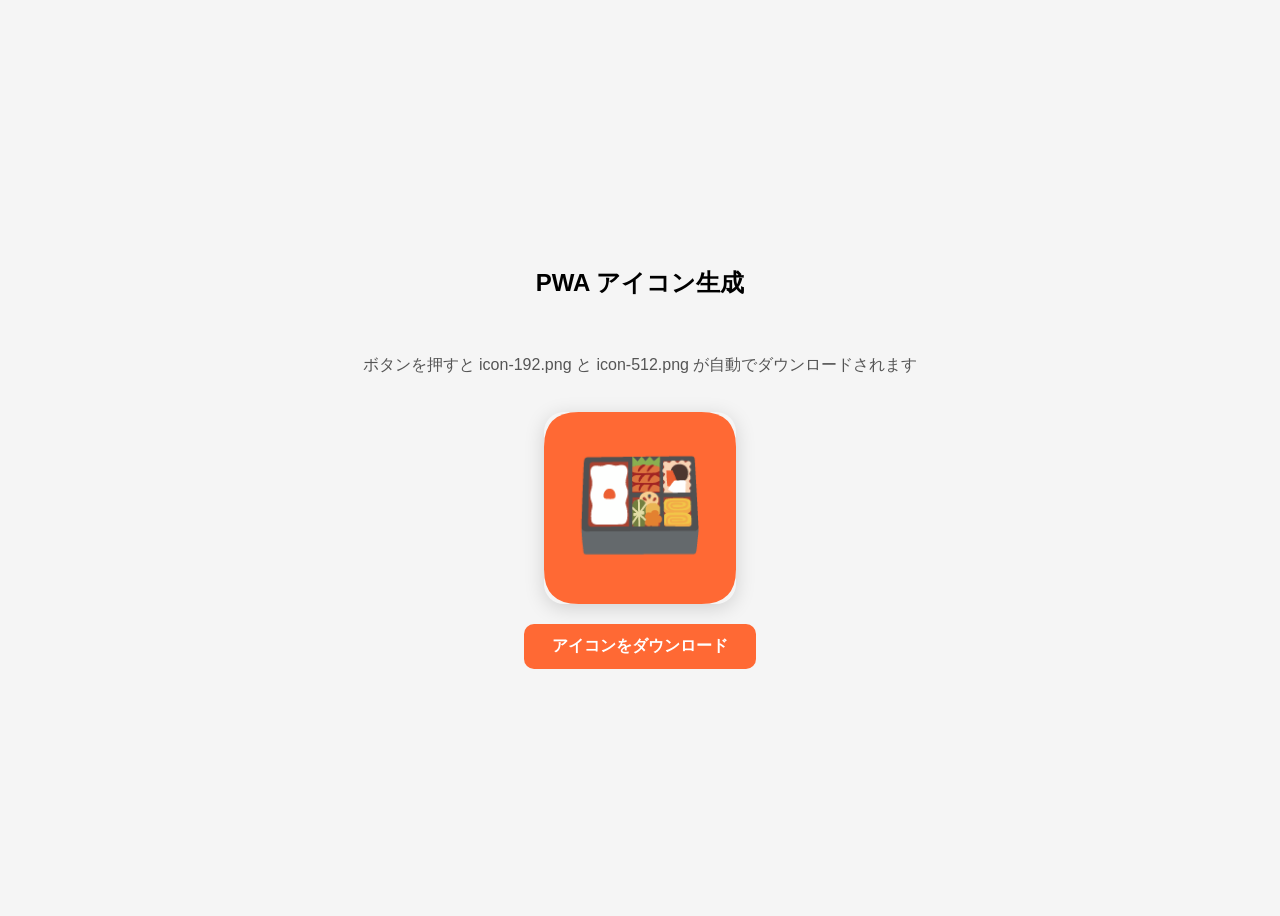
<file: generate-icons.html>
<!DOCTYPE html>
<html lang="ja">
<head>
  <meta charset="UTF-8">
  <title>アイコン生成ツール</title>
  <style>
    body { font-family: sans-serif; display: flex; flex-direction: column; align-items: center; justify-content: center; min-height: 100vh; gap: 20px; background: #f5f5f5; }
    canvas { border-radius: 20px; box-shadow: 0 4px 20px rgba(0,0,0,0.15); }
    button { padding: 12px 28px; background: #FF6934; color: #fff; border: none; border-radius: 10px; font-size: 16px; font-weight: 700; cursor: pointer; }
    button:hover { opacity: 0.85; }
    p { color: #555; }
  </style>
</head>
<body>
  <h2>PWA アイコン生成</h2>
  <p>ボタンを押すと icon-192.png と icon-512.png が自動でダウンロードされます</p>
  <canvas id="c"></canvas>
  <button onclick="generate()">アイコンをダウンロード</button>

  <script>
    function drawIcon(canvas, size) {
      canvas.width  = size;
      canvas.height = size;
      const ctx = canvas.getContext('2d');
      const r   = size * 0.18; // 角丸

      // 背景
      ctx.beginPath();
      ctx.moveTo(r, 0);
      ctx.lineTo(size - r, 0);
      ctx.quadraticCurveTo(size, 0, size, r);
      ctx.lineTo(size, size - r);
      ctx.quadraticCurveTo(size, size, size - r, size);
      ctx.lineTo(r, size);
      ctx.quadraticCurveTo(0, size, 0, size - r);
      ctx.lineTo(0, r);
      ctx.quadraticCurveTo(0, 0, r, 0);
      ctx.closePath();
      ctx.fillStyle = '#FF6934';
      ctx.fill();

      // 絵文字
      ctx.font      = `${size * 0.55}px serif`;
      ctx.textAlign = 'center';
      ctx.textBaseline = 'middle';
      ctx.fillText('🍱', size / 2, size / 2 + size * 0.03);
    }

    function generate() {
      const canvas = document.getElementById('c');

      // 192x192
      drawIcon(canvas, 192);
      const a192 = document.createElement('a');
      a192.download = 'icon-192.png';
      a192.href = canvas.toDataURL('image/png');
      a192.click();

      // 少し待ってから 512x512
      setTimeout(() => {
        drawIcon(canvas, 512);
        const a512 = document.createElement('a');
        a512.download = 'icon-512.png';
        a512.href = canvas.toDataURL('image/png');
        a512.click();
        // プレビュー用に192に戻す
        drawIcon(canvas, 192);
      }, 300);
    }

    // 初期プレビュー
    drawIcon(document.getElementById('c'), 192);
  </script>
</body>
</html>
</file>
